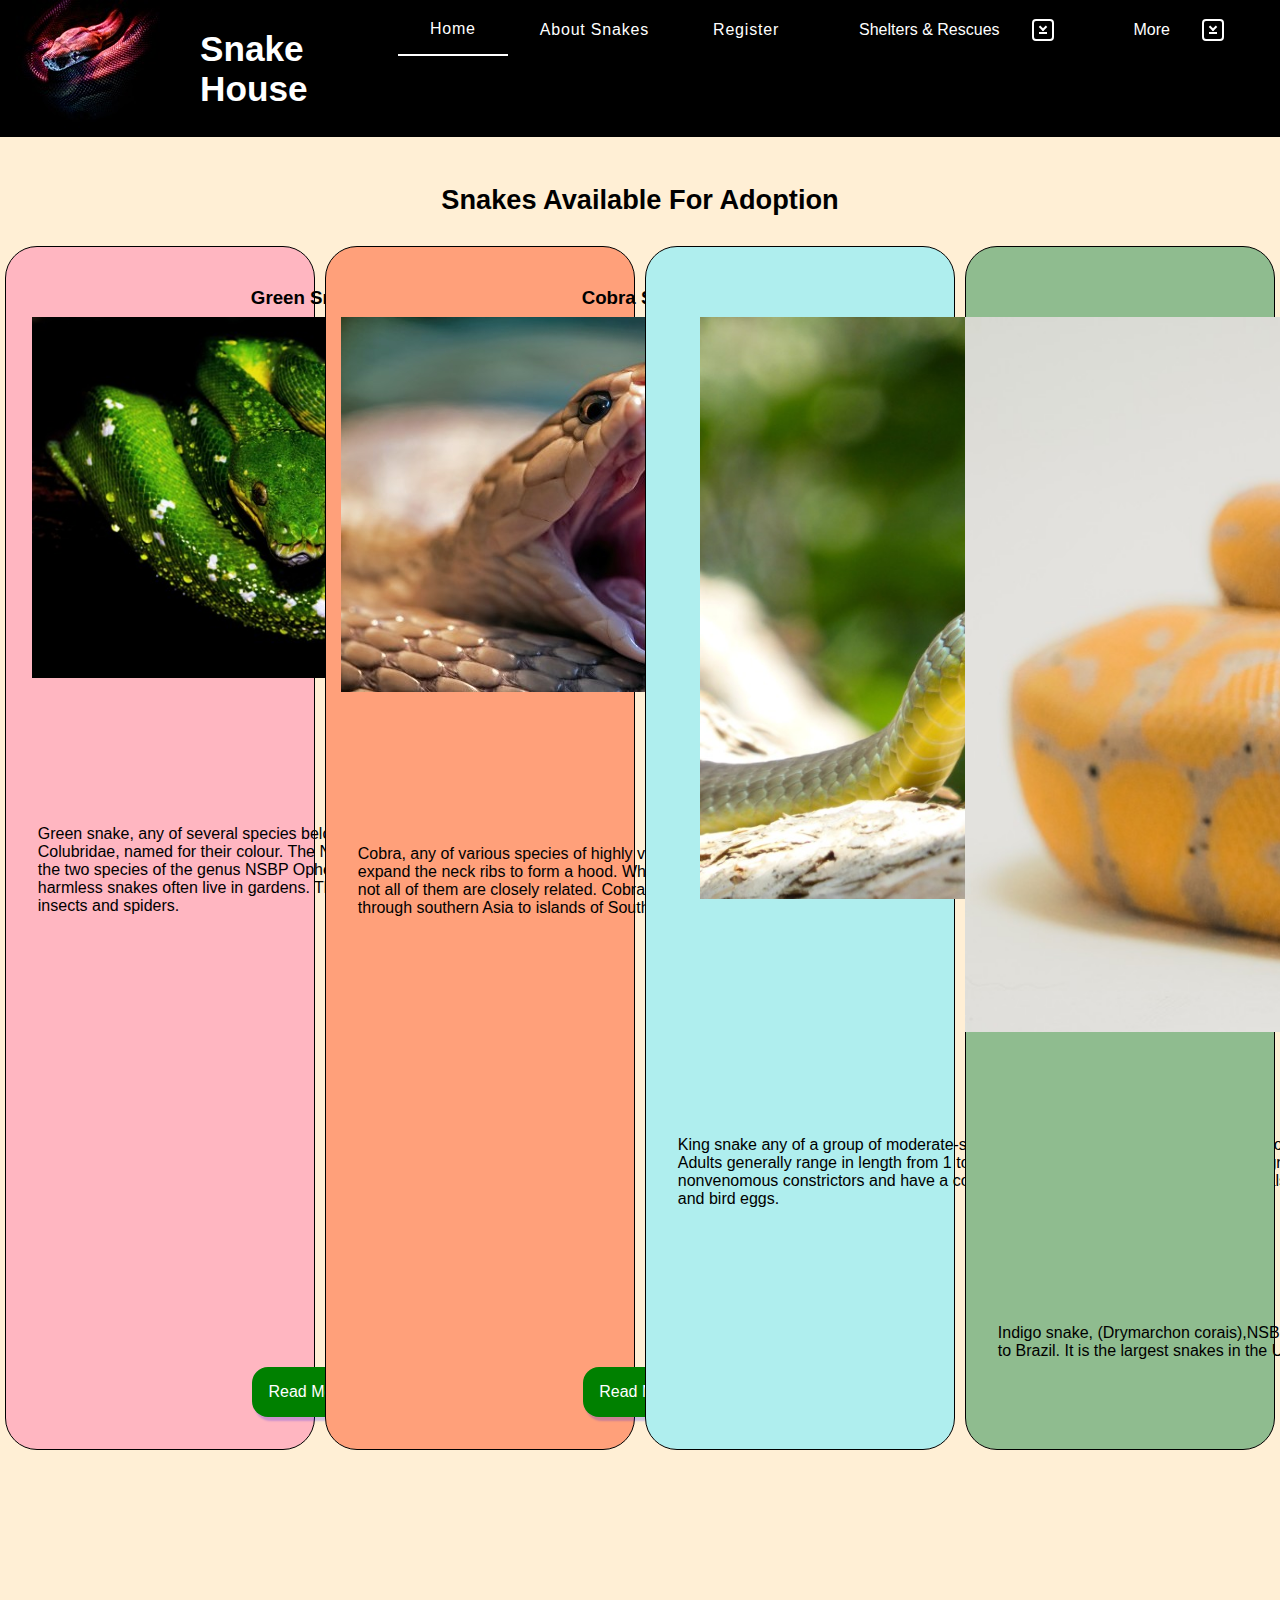
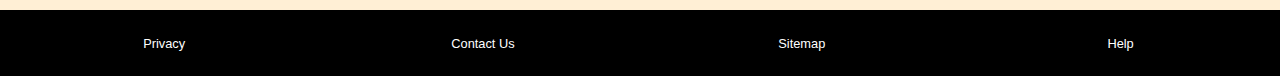
<file: public/index.html>
<!DOCTYPE html>
<html lang="en">
<head>
    <meta charset="UTF-8">
    <meta content="width=device-width" name="viewport">
    <link href="css/styles.css" rel="stylesheet"/>
    <link href="images/html-logo.jpg" rel="icon" type="image/x-icon">
    <title>Snake House</title>
</head>
<body>
<header>
    <a href="index.html"><img alt="" class="headerimage" src="images/logo-image.jpg"></a>
    <h1>Snake House</h1>
    <input id="checkbox" type="checkbox">
    <nav class="topnav">
        <ul class="menu">
            <li class="menu__item active"><a href="index.html">Home</a></li>
            <li class="menu__item"><a href="about.html">About Snakes</a></li>
            <li class="menu__item"><a href="register.html">Register</a></li>
            <li class="menu__item submenu">
                <input class="submenu1__checkbox" id="submenu1" type='checkbox'/>
                <label class="submenu1__label down_arrow" for="submenu1">
                    <span class="submenu1__title"><button class="drop-down"
                                                          type="button">Shelters & Rescues</button></span>
                    <span class="mobile__dropdown">Shelters & Rescues</span>
                    <span class="arrow_down"><i class="gg-push-chevron-down-r"></i></span>
                </label>
                <ul class="submenu1">
                    <li><a class="submenu__item" href="findashelter.html">Find a Shelter</a></li>
                    <li><a class="submenu__item" href="volunteer.html">Volunteer</a></li>
                    <li><a class="submenu__item" href="foster.html">Foster</a></li>
                    <li><a class="submenu__item" href="snakecare.html">Snake Care</a></li>
                </ul>
            </li>
            <li class="menu__item submenu">
                <input class="submenu2__checkbox" id="submenu2" type='checkbox'/>
                <label class="submenu2__label" for="submenu2">
                    <span class="submenu2__title"><button class="drop-down" type="button">More</button></span>
                    <span class="mobile__dropdown">More</span>
                    <i class="gg-push-chevron-down-r"></i>
                </label>
                <ul class="submenu2">
                    <li><a class="submenu__item" href="community.html">Community</a></li>
                    <li><a class="submenu__item" href="blogs.html">Blogs</a></li>
                    <li><a class="submenu__item" href="donate.html">Donate</a></li>
                </ul>
            </li>
        </ul>
    </nav>
    <label class="menu-icon add" for="checkbox"><span class="navicon"></span>
        <i class="gg-play-list-add" id="add"></i><span class="menu__text">Menu</span>
    </label>
    <label class="menu-icon remove" for="checkbox"><span class="navicon"></span>
        <i class="gg-play-list-remove" id="remove"></i>
    </label>
</header>
<main class="content">
    <div class="content-heading">
        <h2>Snakes Available For Adoption</h2>
    </div>
    <div class="card1">
        <h3>Green Snake</h3>
        <div class="image"><img alt="Snake from Green breed wrapper around itself sitting on a branch" src="images/greensnake.jpg"></div>
        <p>Green snake, any of several species belonging to the family NSBP Colubridae,
            named for their colour. The North American green snakes are the two species of the genus NSBP Opheodrys.The
            docile,
            slender, harmless snakes often live in gardens. They lay eggs, and they subsist on insects and spiders.

        </p>
        <div class="moreinfo"><a class="readmore" href="readmore.html">Read More</a></div>
    </div>
    <div class="card2">
        <h3>Cobra Snake</h3>
        <div class="image"><img alt="Snake from Cobra breed with mounth wide open" src="images/cobra.jpg"></div>
        <p>Cobra, any of various species of highly venomous snakes, most of which expand the neck ribs to form a hood.
            While the hood
            is characteristic of cobras, not all of them are closely related. Cobras are found from southern
            Africa through southern Asia to islands of Southeast Asia.
        </p>
        <div class="moreinfo"><a class="readmore" href="readmore.html">Read More</a></div>
    </div>
    <div class="card3">
        <h3>King Snake</h3>
        <div class="image"><img alt="Snake from King breed with head in the air" src="images/kingsnake.jpg"></div>
        <p>King snake any of a group of moderate-sized to large terrestrial snakes found from southeastern
            Canada to Ecuador. Adults generally range in length from 1 to 1.5 metres (3.3 to 5 feet), but some have
            grown to 2.1 metres (6.8 feet).
            They are nonvenomous constrictors and have a cosmopolitan diet that includes small mammals, birds, snakes,
            lizards, amphibians, and bird eggs.
        </p>
        <div class="moreinfo"><a class="readmore" href="readmore.html">Read More</a></div>
    </div>
    <div class="card4">
        <h3>Indigo Snake</h3>
        <div class="image"><img alt="Snake from Indigo breed wrapped around itself sitting on a white surface" src="images/indigosnake.jpg"></div>
        <p>Indigo snake, (Drymarchon corais),NSBP docile, nonvenomous member of the famil NSBP Colubrida NSBP found
            from the southeastern United States to Brazil. It is the largest snakes in the United States—record
            length is 2.6 metres (8.5 feet)—and one of the largest of all colubrids.

        </p>
        <div class="moreinfo"><a class="readmore" href="readmore.html">Read More</a></div>
    </div>
</main>
<footer class="footer">
    <ul class="footerlinks">
        <li class="footerlinks__item"><a href="privacy.html">Privacy</a></li>
        <li class="footerlinks__item"><a href="contactus.html">Contact Us</a></li>
        <li class="footerlinks__item"><a href="sitemap.html">Sitemap</a></li>
        <li class="footerlinks__item"><a href="help.html">Help</a></li>
    </ul>
</footer>
</body>
</html>
</file>
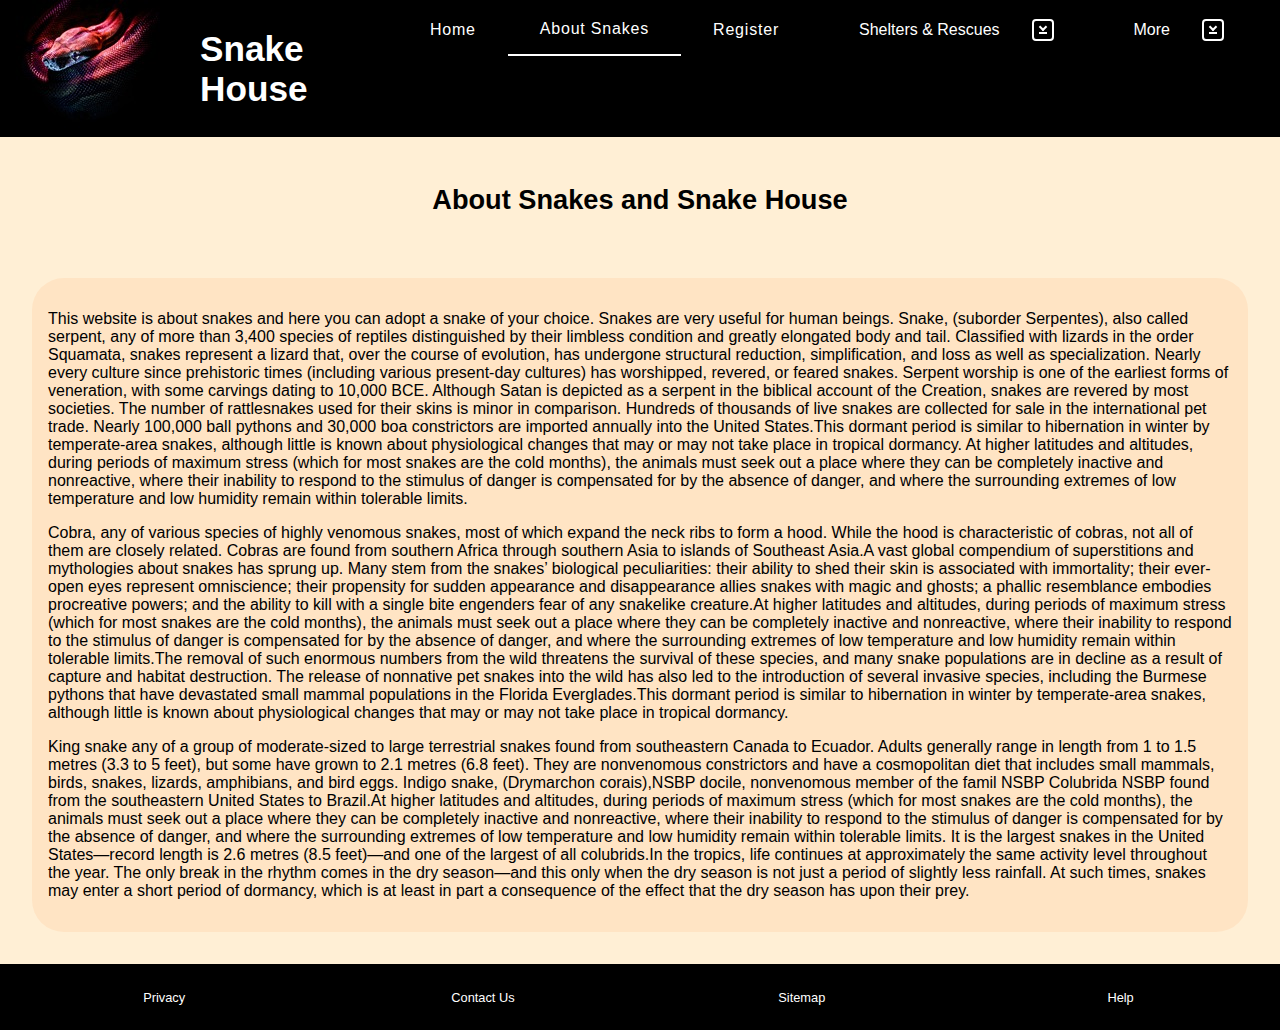
<file: public/about.html>
<!DOCTYPE html>
<html lang="en">
<head>
    <meta charset="UTF-8">
    <meta content="width=device-width" name="viewport">
    <link href="css/styles.css" rel="stylesheet"/>
    <link href="images/html-logo.jpg" rel="icon" type="image/x-icon">
    <title>About Snakes and Snake House</title>
</head>
<body>
<header class="header">
    <a href="index.html"><img alt="" class="headerimage" src="images/logo-image.jpg"></a>
    <h1>Snake House</h1>
    <input id="checkbox" type="checkbox">
    <nav class="topnav">
        <ul class="menu">
            <li class="menu__item"><a href="index.html">Home</a></li>
            <li class="menu__item active"><a href="about.html">About Snakes</a></li>
            <li class="menu__item"><a href="register.html">Register</a></li>
            <li class="menu__item submenu">
                <input class="submenu1__checkbox" id="submenu1" type='checkbox'/>
                <label class="submenu1__label down_arrow" for="submenu1">
                    <span class="submenu__title1"><button class="drop-down"
                                                          type="button">Shelters & Rescues</button></span>
                    <span class="mobile__dropdown">Shelters & Rescues</span>
                    <span class="arrow_down"><i class="gg-push-chevron-down-r"></i></span>
                </label>
                <ul class="submenu1">
                    <li><a class="submenu__item" href="findashelter.html">Find a Shelter</a></li>
                    <li><a class="submenu__item" href="volunteer.html">Volunteer</a></li>
                    <li><a class="submenu__item" href="foster.html">Foster</a></li>
                    <li><a class="submenu__item" href="snakecare.html">Snake Care</a></li>
                </ul>
            </li>
            <li class="menu__item submenu">
                <input class="submenu2__checkbox" id="submenu2" type='checkbox'/>
                <label class="submenu2__label" for="submenu2">
                    <span class="submenu__title"><button class="drop-down" type="button">More</button></span>
                    <span class="mobile__dropdown">More</span>
                    <i class="gg-push-chevron-down-r"></i>
                </label>
                <ul class="submenu2">
                    <li><a class="submenu__item" href="community.html">Community</a></li>
                    <li><a class="submenu__item" href="blogs.html">Blogs</a></li>
                    <li><a class="submenu__item" href="donate.html">Donate</a></li>
                </ul>
            </li>
        </ul>
    </nav>
    <label class="menu-icon add" for="checkbox"><span class="navicon"></span>
        <i class="gg-play-list-add" id="add"></i><span class="menu__text">Menu</span>
    </label>
    <label class="menu-icon remove" for="checkbox"><span class="navicon"></span>
        <i class="gg-play-list-remove" id="remove"></i>
    </label>
</header>
<main class="snakecontent">

    <h2>About Snakes and Snake House</h2>

    <div class="about-snakes">

        <p>This website is about snakes and here you can adopt a snake of your choice. Snakes are very useful for human
            beings. Snake, (suborder Serpentes), also called serpent, any of more than 3,400 species
            of reptiles distinguished by their limbless condition and greatly elongated body and tail. Classified with
            lizards in the order Squamata, snakes represent a lizard that, over the course of evolution, has undergone
            structural reduction, simplification, and loss as well as specialization.
            Nearly every culture since prehistoric times (including various present-day cultures) has worshipped,
            revered, or feared snakes.
            Serpent worship is one of the earliest forms of veneration, with some carvings dating to 10,000 BCE.
            Although Satan is depicted as a serpent in the biblical account of the Creation, snakes are revered by most
            societies.
            The number of rattlesnakes used for their skins is minor in comparison. Hundreds of thousands of live snakes
            are collected for sale in the international pet trade. Nearly 100,000 ball pythons and 30,000 boa
            constrictors are imported annually into the United States.This
            dormant period is similar to hibernation in winter by temperate-area snakes, although little is known about
            physiological changes
            that may or may not take place in tropical dormancy. At higher latitudes and altitudes, during periods of
            maximum stress (which for most snakes are the cold months), the animals must seek out a place where
            they can be completely inactive and nonreactive, where their inability to respond to the stimulus of danger
            is compensated for by the absence of danger, and where
            the surrounding extremes of low temperature and low humidity remain within tolerable limits.

        </p>

        <p>Cobra, any of various species of highly venomous snakes, most of which expand the neck ribs to form a hood.
            While the hood
            is characteristic of cobras, not all of them are closely related. Cobras are found from southern
            Africa through southern Asia to islands of Southeast Asia.A vast global compendium of superstitions and
            mythologies
            about snakes has sprung up. Many stem from the snakes’ biological peculiarities: their ability to shed their
            skin
            is associated with immortality; their ever-open eyes represent omniscience; their propensity for sudden
            appearance and
            disappearance allies snakes with magic and ghosts; a phallic resemblance embodies
            procreative powers; and the ability to kill with a single bite engenders fear of any snakelike creature.At
            higher latitudes and altitudes, during periods of maximum stress (which for most snakes are the cold
            months), the animals must seek out a place where they can
            be completely inactive and nonreactive, where their inability to respond to the stimulus of danger is
            compensated for
            by the absence of danger, and where the surrounding extremes of low temperature and low humidity remain
            within tolerable limits.The removal
            of such enormous numbers from the wild threatens the survival of these species, and many snake populations
            are in decline
            as a result of capture and habitat destruction.
            The release of nonnative pet snakes into the wild has also led to the introduction of several invasive
            species,
            including the Burmese pythons that have devastated small mammal populations in the Florida Everglades.This
            dormant period is similar to hibernation in winter by temperate-area snakes, although little is known about
            physiological changes
            that may or may not take place in tropical dormancy.
        </p>

        <p>King snake any of a group of moderate-sized to large terrestrial snakes found from southeastern
            Canada to Ecuador. Adults generally range in length from 1 to 1.5 metres (3.3 to 5 feet), but some have
            grown to 2.1 metres (6.8 feet).
            They are nonvenomous constrictors and have a cosmopolitan diet that includes small mammals, birds, snakes,
            lizards, amphibians, and bird eggs.
            Indigo snake, (Drymarchon corais),NSBP docile, nonvenomous member of the famil NSBP Colubrida NSBP found
            from the southeastern United States to Brazil.At higher latitudes and altitudes, during periods
            of maximum stress (which for most snakes are the cold months), the animals must seek out a place where they
            can be
            completely inactive and nonreactive, where their inability to respond to the stimulus of danger is
            compensated for by the absence of danger, and where
            the surrounding extremes of low temperature and low humidity remain within tolerable limits. It is the
            largest snakes in the United States—record
            length is 2.6 metres (8.5 feet)—and one of the largest of all colubrids.In the tropics, life continues at
            approximately the same activity
            level throughout the year. The only break in the rhythm comes in the dry season—and this only when the dry
            season is not
            just a period of slightly less rainfall. At such times, snakes may enter a short period of dormancy,
            which is at least in part a consequence of the effect that the dry season has upon their prey.

        </p>
    </div>

</main>
<footer class="footer">
    <ul class="footerlinks">
        <li class="footerlinks__item"><a href="privacy.html">Privacy</a></li>
        <li class="footerlinks__item"><a href="contactus.html">Contact Us</a></li>
        <li class="footerlinks__item"><a href="sitemap.html">Sitemap</a></li>
        <li class="footerlinks__item"><a href="help.html">Help</a></li>
    </ul>
</footer>
</body>
</html>
</file>
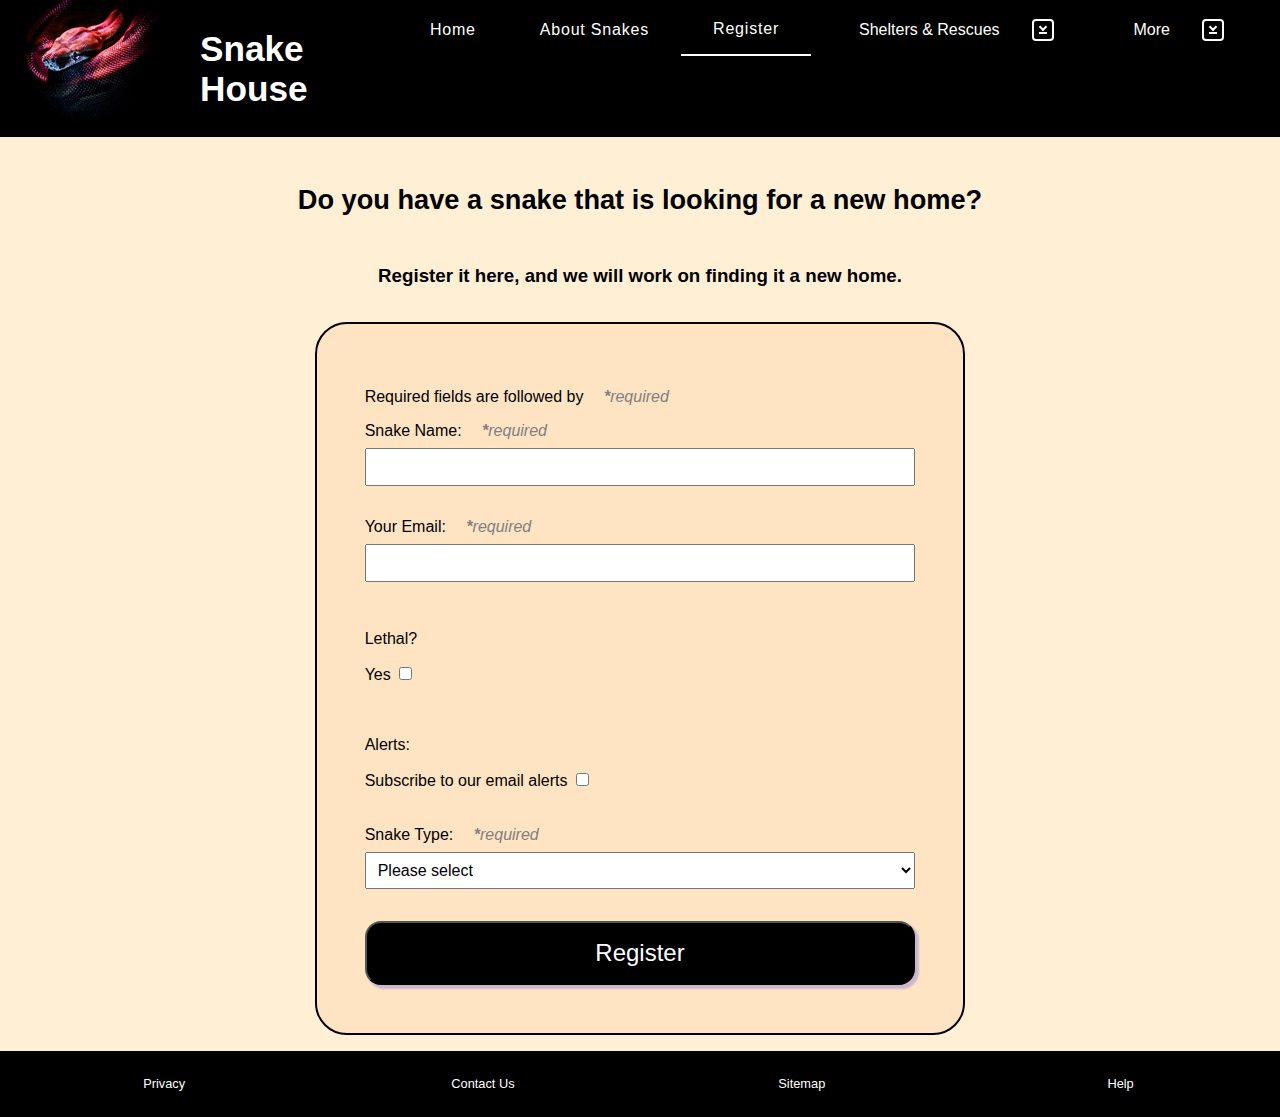
<file: public/register.html>
<!DOCTYPE html>
<html lang="en">
<head>
    <meta charset="UTF-8">
    <meta content="width=device-width" name="viewport">
    <link href="css/styles.css" rel="stylesheet"/>
    <link href="images/html-logo.jpg" rel="icon" type="image/x-icon">
    <title>Register Your Snake</title>
</head>
<body>
<header class="header">
    <a href="index.html"><img alt="" class="headerimage" src="images/logo-image.jpg"></a>
    <h1>Snake House</h1>
    <input id="checkbox" type="checkbox">
    <nav class="topnav">
        <ul class="menu">
            <li class="menu__item"><a href="index.html">Home</a></li>
            <li class="menu__item"><a href="about.html">About Snakes</a></li>
            <li class="menu__item active"><a href="register.html">Register</a></li>
            <li class="menu__item submenu">
                <input class="submenu1__checkbox" id="submenu1" type='checkbox'/>
                <label class="submenu1__label down_arrow" for="submenu1">
                    <span class="submenu__title1"><button class="drop-down"
                                                          type="button">Shelters & Rescues</button></span>
                    <span class="mobile__dropdown">Shelters & Rescues</span>
                    <span class="arrow_down"><i class="gg-push-chevron-down-r"></i></span>
                </label>
                <ul class="submenu1">
                    <li><a class="submenu__item" href="findashelter.html">Find a Shelter</a></li>
                    <li><a class="submenu__item" href="volunteer.html">Volunteer</a></li>
                    <li><a class="submenu__item" href="foster.html">Foster</a></li>
                    <li><a class="submenu__item" href="snakecare.html">Snake Care</a></li>
                </ul>
            </li>
            <li class="menu__item submenu">
                <input class="submenu2__checkbox" id="submenu2" type='checkbox'/>
                <label class="submenu2__label" for="submenu2">
                    <span class="submenu__title"><button class="drop-down" type="button">More</button></span>
                    <span class="mobile__dropdown">More</span>
                    <i class="gg-push-chevron-down-r"></i>
                </label>
                <ul class="submenu2">
                    <li><a class="submenu__item" href="community.html">Community</a></li>
                    <li><a class="submenu__item" href="blogs.html">Blogs</a></li>
                    <li><a class="submenu__item" href="donate.html">Donate</a></li>
                </ul>
            </li>
        </ul>
    </nav>
    <label class="menu-icon add" for="checkbox"><span class="navicon"></span>
        <i class="gg-play-list-add" id="add"></i><span class="menu__text">Menu</span>
    </label>
    <label class="menu-icon remove" for="checkbox"><span class="navicon"></span>
        <i class="gg-play-list-remove" id="remove"></i>
    </label>
</header>
<main class="main_content">
    <h2>Do you have a snake that is looking for a new home?</h2>
    <h3>Register it here, and we will work on finding it a new home.</h3>
    <div class="main_registration_form">
        <form action="/register" class="registration_form" id="register" method="post">
            <p class="instruction_text">Required fields are followed by <span aria-label="required"
                                                                              class="required required_indicator"><strong>*</strong>required</span>
            </p>
            <label class="name" for="name">
                <span class="label">Snake Name: </span>
                <span class="required"><strong>*</strong>required</span></label>
            <input class="input_name input" id="name" name="name" required type="text">
            <label class="email" for="email"><span class="label"> Your Email: </span>
                <span class="required"><strong>*</strong>required</span></label>
            <input class="input_email input" id="email" name="email" required type="email">
            <p>Lethal?</p>
            <label class="container">Yes
                <input name="lethal" type="checkbox">
                <span class="checkmark"></span>
            </label>
            <p>Alerts:</p>
            <label class="container">Subscribe to our email alerts
                <input name="alerts" type="checkbox">
                <span class="checkmark"></span>
            </label>
            <label class="tier_dropdown" for="tier_dropdown"><span class="label">Snake Type: </span>
                <span class="required"><strong>*</strong>required</span></label>
            <select class="dropdown input" id="tier_dropdown" name="tier" required>
                <option value="">Please select</option>
                <option value="1">Python</option>
                <option value="2">Cobra</option>
                <option value="3">Boas</option>
            </select>
            <button class="submit_button" type="submit" value="Register">Register</button>
        </form>
    </div>
</main>
<footer class="footer">
    <ul class="footerlinks">
        <li class="footerlinks__item"><a href="privacy.html">Privacy</a></li>
        <li class="footerlinks__item"><a href="contactus.html">Contact Us</a></li>
        <li class="footerlinks__item"><a href="sitemap.html">Sitemap</a></li>
        <li class="footerlinks__item"><a href="help.html">Help</a></li>
    </ul>
</footer>
</body>
</html>
</file>
<file: public/css/styles.css>
*, *::before, *::after {
    box-sizing: border-box;
}

html, body {
    margin: 0;

    background-color: papayawhip;

    font-family: sans-serif;
}

body {
    display: grid;
    grid-template-rows: auto 1fr auto;

    min-height: 100vh;
}

header {
    display: grid;
    grid-template-columns: repeat(12, 1fr);

    background-color: black;
}

header h1 {
    display: flex;
    flex-direction: row;
    align-items: center;
    grid-column: span 10;

    color: white;

    font-size: 2rem;
}

h2 {
    display: flex;
    justify-content: center;

    padding-top: 1.5rem;
    padding-bottom: 0.5rem;
}

.topnav {
    grid-column: span 12;
    grid-row-start: 2;

    position: absolute;
    top: 18%;
    width: 100%;
}

.submenu1, .submenu2 {
    display: flex;
    flex-direction: column;

    padding: 0;

    background-color: khaki;
    color: black;

    list-style-type: none;
}

.submenu1 li:hover, .submenu2 li:hover {
    background-color: darkgray;
    color: beige;
}

.submenu1__label, .submenu2__label {
    display: flex;
    justify-content: center;
}

.submenu1__checkbox, .submenu2__checkbox {
    display: none;
}

.menu-icon:hover {
    cursor: pointer;
}

#checkbox {
    display: none;
    grid-column-start: -1;
}

#checkbox:checked ~ nav ul {
    max-height: fit-content;
}

#remove {
    display: none;
}

#checkbox:checked #remove {
    display: block;
}

#checkbox:checked #add {
    display: none;
}

#submenu1__checkbox, #submenu2__checkbox {
    display: none;
}

.menu-wrap {
    display: flex;
    justify-content: space-between;

    padding: 0 15px;
}

.logo-img {
    height: 50px;
}

.menu-icon {
    display: flex;
    flex-direction: row;
    align-items: center;
    grid-row-start: 2;
    grid-column-start: 1;

    padding-left: 2rem;
    margin-right: 3rem;

    color: #ffffff;

    font-size: 1.2em;
    line-height: 50px;
}

.menu__text {
    margin-left: 2rem;
}

.menu {
    padding: 0 0 1rem;

    background-color: black;
    color: white;

    list-style-type: none;
    max-height: 0;
    overflow: hidden;
}

.menu li {
    padding: 0 1rem;
}

.menu__item a {
    display: inline-block;

    padding: 1rem;

    color: white;

    text-decoration: none;
    letter-spacing: 0.05em;
}

.menu__item:hover a {
    color: black;
}

.submenu li a {
    color: black;
}

.submenu i {
    grid-column-start: 2;
}

.menu__item:hover {
    background-color: white;
    color: black;
}

input[type=checkbox] ~ .submenu1, .submenu2 {
    display: none;
}

.menu__item:hover .gg-push-chevron-down-r, .gg-push-chevron-up-r {
    color: black;
}

.active {
    border-bottom: 2px solid white;
}

.submenu2__label, .submenu1__label {
    align-items: center;

    padding: 1rem;

    cursor: pointer;
}

.menu {
    display: flex;
    flex-direction: column;
    align-items: center;
}

.submenu1__checkbox:checked .submenu {
    background-color: khaki;
}

.submenu2__checkbox:checked .submenu {
    background-color: white;
}

.submenu1__checkbox:checked ~ .submenu1 {
    display: flex;
    flex-direction: column;

    background-color: white;

    position: relative;
}

.submenu2__checkbox:checked ~ .submenu2 {
    display: flex;
    flex-direction: column;

    background-color: white;

    position: relative;
}

/* Below CSS adapted from https://css.gg under the MIT License */
.gg-play-list-add {
    display: block;

    border-top: 0 solid transparent;
    border-bottom: 2px solid transparent;

    color: white;

    box-sizing: border-box;
    position: relative;
    transform: scale(var(--ggs, 1));
    width: 12px;
    height: 6px;
    scale: 2;
    box-shadow: inset 0 -2px 0,
    -2px 4px 0 -2px,
    0 -2px 0 0
}

/* Below CSS adapted from https://css.gg under the MIT License */
.gg-play-list-add:hover {
    cursor: pointer;
}

/* Below CSS adapted from https://css.gg under the MIT License */
.gg-play-list-add::after,
.gg-play-list-add::before {
    display: block;

    background: currentColor;

    content: "";
    box-sizing: border-box;
    position: absolute;
    width: 10px;
    height: 2px;
    top: 6px;
    right: -8px
}

/* Below CSS adapted from https://css.gg under the MIT License */
.gg-play-list-add::before {
    width: 2px;
    height: 10px;
    top: 2px;
    right: -4px
}

/* Below CSS adapted from https://css.gg under the MIT License */
.gg-push-chevron-down-r {
    display: block;

    margin-left: 1rem;
    border: 2px solid;
    border-radius: 4px;

    color: white;

    box-sizing: border-box;
    position: relative;
    transform: scale(var(--ggs, 1));
    width: 22px;
    height: 22px;
}

/* Below CSS adapted from https://css.gg under the MIT License */
.gg-push-chevron-down-r::after,
.gg-push-chevron-down-r::before {
    display: block;

    border-bottom: 2px solid;

    content: "";
    box-sizing: border-box;
    position: absolute;

}

/* Below CSS adapted from https://css.gg under the MIT License */
.gg-push-chevron-down-r::before {
    bottom: 5px;
    width: 8px;
    height: 2px;
    left: 5px
}

/* Below CSS adapted from https://css.gg under the MIT License */
.gg-push-chevron-down-r::after {
    border-right: 2px solid;

    width: 6px;
    height: 6px;
    transform: rotate(45deg);
    left: 6px;
    top: 3px
}

/* Below CSS adapted from https://css.gg under the MIT License */
.submenu1__checkbox:checked ~ .submenu1__label {
    background-color: white;
    color: black
}

/* Below CSS adapted from https://css.gg under the MIT License */
.submenu2__checkbox:checked ~ .submenu2__label {
    background-color: white;
    color: black
}

.menu__item button {
    display: none;
}

.card1, .card2, .card3, .card4 {
    border: 1px solid black;
    border-radius: 2rem;
    padding: 2rem;
    margin: 1rem 0.3rem;

    background-color: lightgray;
}

.card1 {
    background-color: #FFB6C1;
}

.card2 {
    background-color: #FFA07A;
}

.card3 {
    background-color: #AFEEEE;
}

.card4 {
    background-color: #8FBC8F;
}

.card1:hover, .card2:hover, .card3:hover, .card4:hover {
    background-color: azure;
}

.card1 h3, .card2 h3, .card3 h3, .card4 h3 {
    margin: 0.5rem;

    text-align: center;
}

.image {
    display: flex;
    justify-content: center;

    height: 11.5rem;
}

.moreinfo {
    display: flex;
    justify-content: center;

}

.card1 p, .card2 p, .card3 p, .card4 p {
    margin-bottom: 0.5rem;
    margin-top: 0;
}

.readmore {
    padding: 1rem;
    border-radius: 1rem;

    background-color: green;
    color: white;

    box-shadow: 3px 3px 2px 1px rgba(0, 0, 255, .2);
    text-decoration: none;
}

.readmore:hover {
    background-color: greenyellow;
    color: black;
}

.snakecontent {
    display: grid;
    grid-template-columns: repeat(12, 1fr);
}

.snakecontent h2 {
    grid-column: span 12;
}

.about-snakes {
    grid-column: span 12;

    margin: 2rem;
    padding: 1rem;
    border-radius: 2rem;

    background-color: bisque;
}

.main_content {
    display: grid;
    grid-template-columns: repeat(12, 1fr);
}

.main_registration_form {
    padding-right: 10%;
    padding-left: 10%;
}

.main_content h2 {
    grid-column: 1/span2;

    text-align: center;
}

.main_content h3 {
    display: flex;
    justify-content: center;
    grid-column: span 12;
}

.main_registration_form {
    grid-column-start: 1;
    grid-column-end: 12;
}

.registration_form {
    display: flex;
    flex-direction: column;

    border: 2px solid black;
    border-radius: 2rem;
    padding: 3rem;
    margin: 1rem;

    background-color: bisque;
}

.instruction_text {
    grid-column: 1 / span 2;
    justify-content: center;
}

.required_indicator {
    padding-left: 0.2rem;
}

label {
    padding-bottom: 0.5rem;
}

input, select {
    margin-bottom: 2rem;

    font-size: 1rem;
}

.annoy_me_text {
    padding-bottom: 2rem;
}

.input_name, .input_email, .input_annoy_me, select {
    padding: 0.5rem;
}

.required {
    padding-left: 1rem;

    color: gray;

    font-size: 1rem;
    font-style: italic;
}

.spam {
    display: grid;
    grid-template: "checkbox text";
    grid-template-columns: auto 1fr;
}

.input_annoy_me {
    grid-area: checkbox;
}

.annoy_me_text {
    grid-area: text;

    padding-left: 0.5rem;
}

.dropdown {
    display: flex;
    flex-direction: column;
}

.submit_button {
    padding: 1rem;
    border-radius: 1rem;

    background-color: black;
    color: white;

    font-size: 1.5rem;
    text-decoration: none;
    box-shadow: 3px 3px 2px 1px rgba(0, 0, 255, .2);
}

.submit_button:hover {
    background-color: white;
    color: black;
}

.footerlinks {
    display: grid;
    grid-template-columns: repeat(12, 1fr);

    padding-left: 0.3rem;
    margin: 0;

    background-color: black;

    list-style: none;
}

.footerlinks__item {
    grid-column: span 12;

    padding: 0.7rem;
    margin: 0.3rem;

    font-size: 0.8rem;
    text-align: center;
}

.footerlinks__item a {
    color: white;

    text-decoration: none;
}

.footerlinks__item a:hover {
    text-decoration: underline;
}

@media screen and (min-width: 31rem) {
    .topnav {
        top: 20%;
        position: initial;
    }

    .menu-icon {
        grid-row-start: 1;
        grid-column-start: -1;
    }

    .menu__text {
        display: none;
    }
}

@media screen and (min-width: 50rem) {
    header {
        display: grid;
        grid-template-columns: repeat(12, 1fr);
    }

    header h1 {
        grid-column: span 10;
        align-items: center;
        display: flex;

        font-size: 2.2rem;
    }

    header .topnav {
        grid-column-start: 1;
        grid-column: span 12;
        grid-row-start: 2;

        background-color: black;
    }

    h2 {
        font-size: 1.7rem;
    }

    .topnav {
        grid-row-start: 1;

        position: relative;
    }

    .gg-play-list-remove, gg-play-list-add {
        display: none;
    }

    .menu__item button {
        display: block;

        padding: 0 1rem;
    }

    .mobile__dropdown {
        display: none;
    }

    .menu-icon {
        display: none;
    }

    .menu__item:hover {
        border-bottom: 3px solid red;
    }

    .menu {
        display: flex;
        flex-direction: row;
        justify-content: center;

        height: 100%;
        width: 100%;
        overflow: revert;
    }

    .menu__item a {
        margin: 0;

        height: 100%;
    }

    .menu__item a:hover {
        height: 100%;
    }

    .submenu1, .submenu2 {
        position: absolute;
        top: 7rem;
    }

    input[type=checkbox] ~ .submenu1, .submenu2 {
        display: inherit;
    }

    .submenu1__checkbox:checked ~ .submenu1, .submenu2__checkbox:checked ~ .submenu2 {
        background-color: khaki;

        position: absolute;
        top: auto;
    }

    .submenu1, .submenu2 {
        height: 0;
        overflow: hidden;
    }

    .drop-down {
        border: none;

        background-color: inherit;
        color: inherit;

        font-size: inherit;
        cursor: pointer;
    }

    .menu li:hover ul,
    .menu button:focus .submenu1 {
        height: auto;
    }

    .submenu1, .submenu2 {
        position: absolute;
        top: auto;
    }

    .menu li:hover ul,
    .menu li:focus-within ul {
        height: auto;
    }

    .submenu:focus-within {
        border-bottom: 3px solid red;

        background-color: white;
        color: black;
    }

    .main_registration_form {
        grid-column-start: 3;
        grid-column-end: 11;
    }

    .content-heading {
        display: grid;
        grid-template-columns: repeat(12, 1fr);
        grid-column: span 12;
    }

    .content-heading h2 {
        grid-column: span 12;
    }

    main {
        display: grid;
        grid-template-columns: repeat(12, 1fr);
    }

    .card1, .card2, .card3, .card4 {
        grid-column: span 3;
        display: grid;
        grid-template-rows: auto auto 1fr auto;

        margin-top: 0;
        margin-bottom: 10rem;
    }

    .image {
        aspect-ratio: 1/1;
        width: max(94%, 6rem);
        height: max(71%, 6rem);
    }

    .footerlinks__item {
        grid-column: span 3;
        align-items: center;

        padding: 1.3rem;
    }
}

@media screen and (min-width: 77.5rem) {
    header {
        display: grid;
        grid-template-columns: repeat(12, 1fr);
    }

    header h1 {
        grid-column: span 10;
    }

    header .topnav {
        grid-column-start: -1;
        grid-row-start: 1;

        background-color: unset;
    }

    .topnav {
        top: 10%;
        position: relative;
        grid-row-start: 1;
        grid-column-start: -1;
    }

    .topnav ~ ul {
        background-color: unset;
    }

    #checkbox:checked ~ nav ul {
        max-height: 0;
    }

    .menu-icon {
        display: none;
    }

    .menu__item:hover {
        border-bottom: 3px solid red;
    }

    .menu {
        display: flex;
        flex-direction: row;
        align-items: center;

        margin-right: 3rem;

        height: 100%;
        width: 100%;
        overflow: revert;
    }

    .menu__item a {
        margin: 0;

        height: 100%;
    }

    .menu__item a:hover {
        color: black;

        height: 100%;
    }

    .submenu1, .submenu2 {
        position: absolute;
        top: auto;
    }
}
</file>
